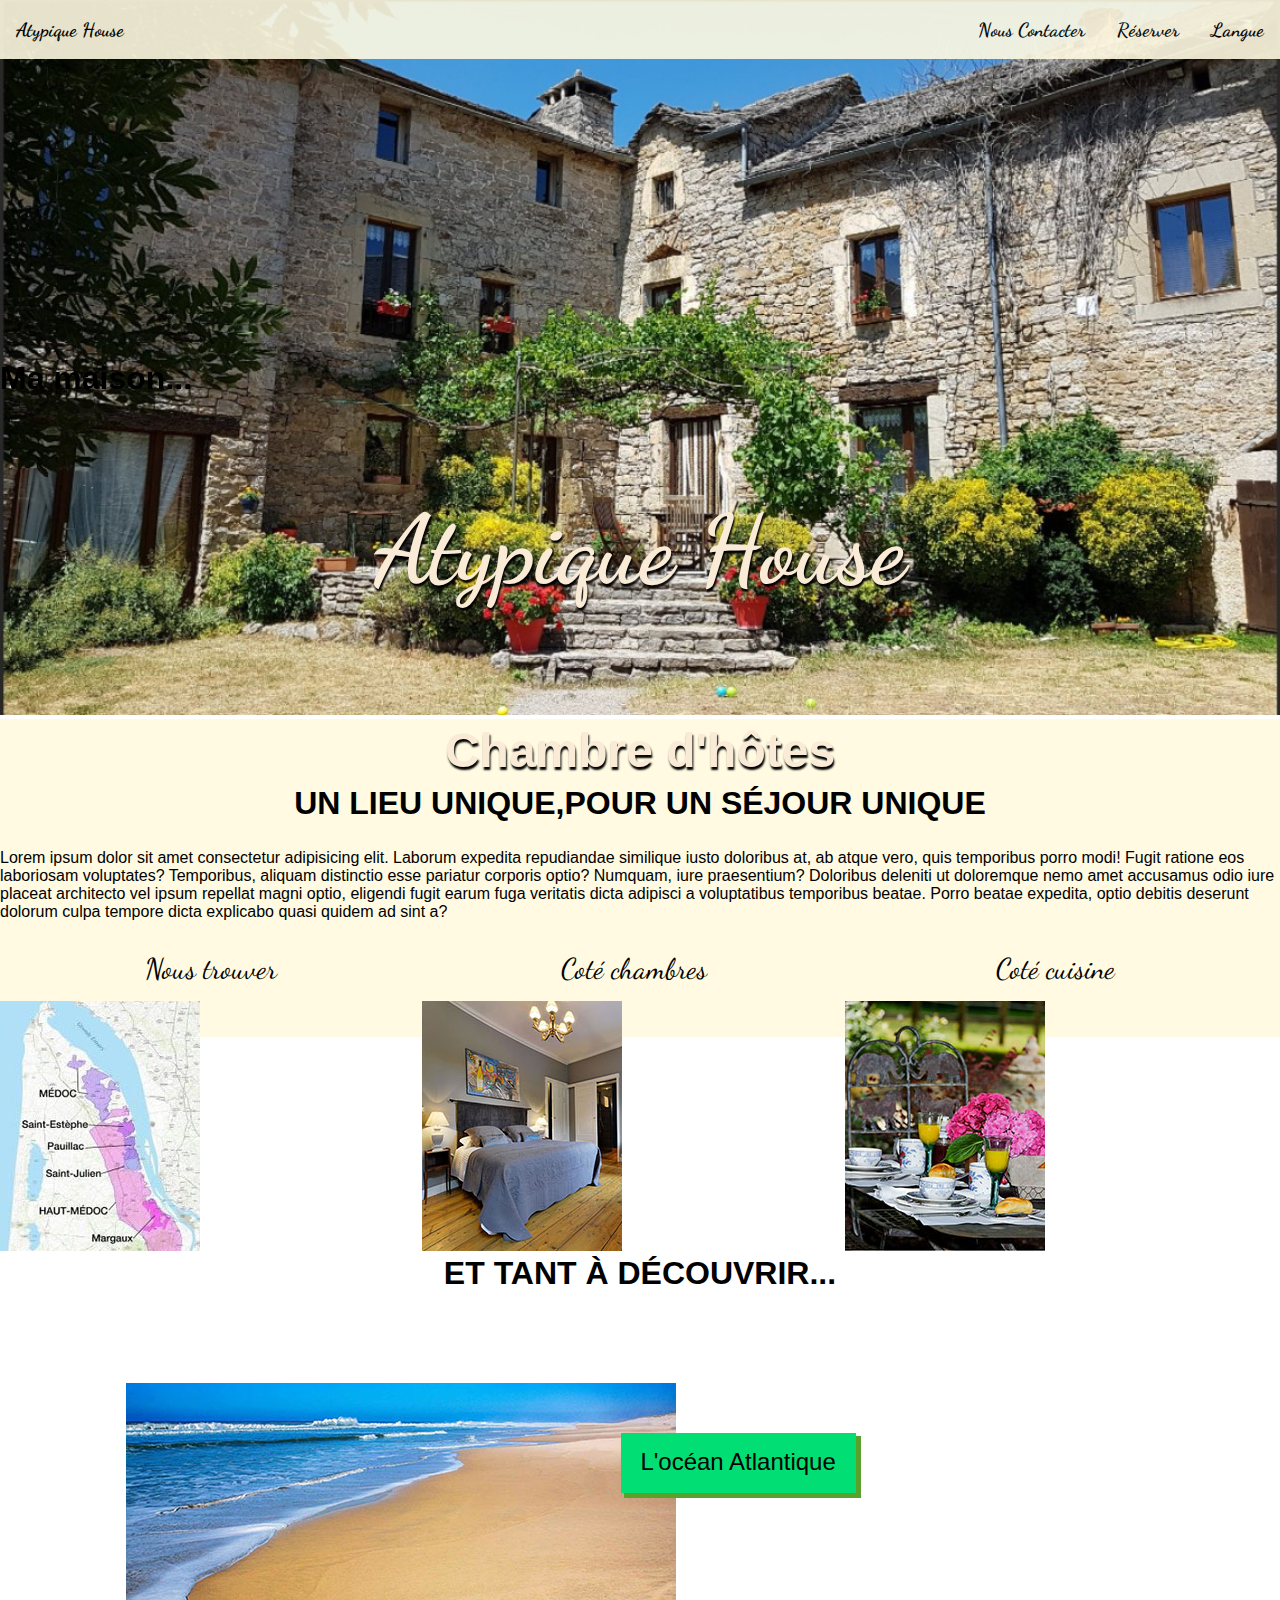
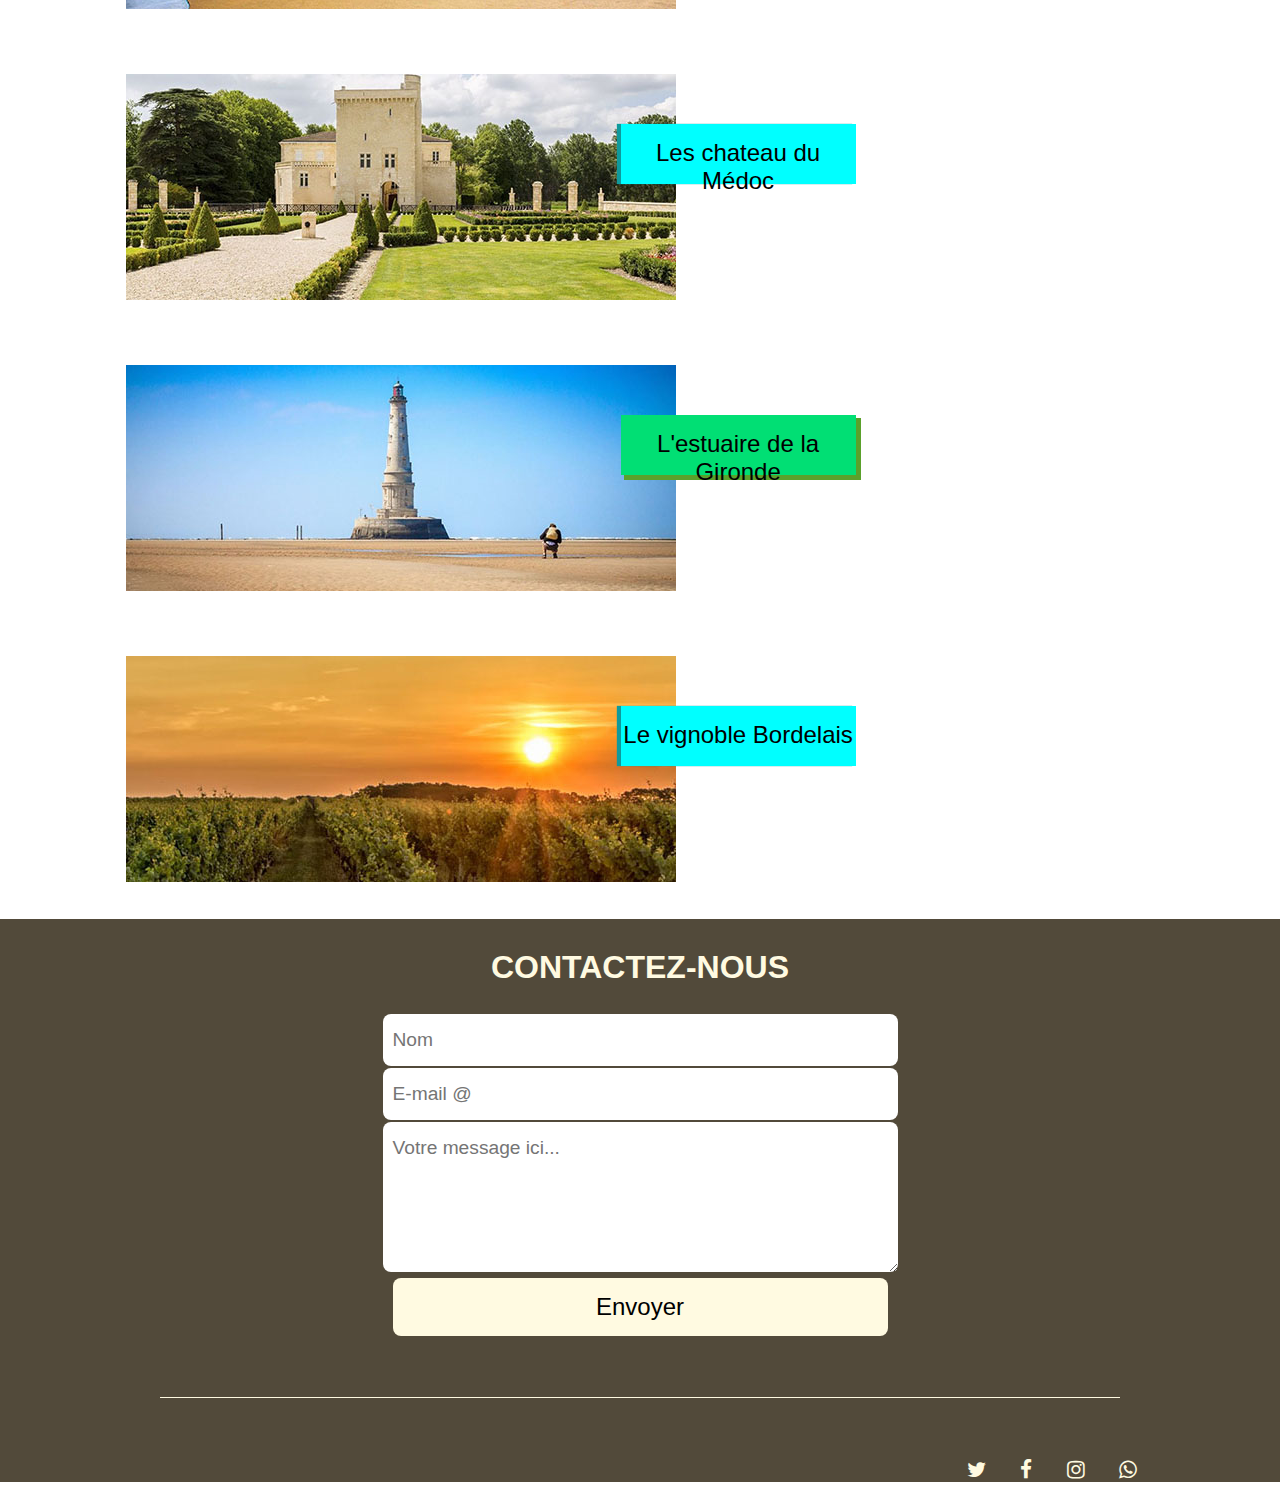
<file: index.html>
<!DOCTYPE html>
<html lang="fr">
    <head>
        <meta charset="UTF-8">
        
        <title> Atypique House </title>
        
        <link rel="stylesheet" href="Style.css" >
        <link rel="stylesheet" href="https://cdnjs.cloudflare.com/ajax/libs/font-awesome/4.7.0/css/font-awesome.css"> 
    </head>
    <body>
        <header>
            <nav>
                <ul>
                    <li class="logo"><a href="#">Atypique House</a></li>
                    
                </ul>  
                <ul  class="division" id="text">
                    
                    <li class="logo"><a href="#contact">Nous Contacter</a></li>
                    <li class="logo"><a href="contact.html">Réserver</a></li>
                    <li class="logo"><a href="#langue">Langue</a></li>
                </ul>
            
            </nav>
            <div>
            <div id="imagePricipale"> 
                <a href="#"><img src="media/Image Principales Atypique House .jpg" id="bg" alt="carte"></a>
                <h1 class="centered">Atypique House</h1>
                <h3 class="centered centeredC"> Chambre d'hôtes</h3>
              <!--   <div id="premierTrait"></div> -->
                
            </div>
            <div style="position:absolute;top:360px; width:600px; height:400px; z-index:2;font-size:200%">
                <div><b>Ma maison...</b></div>
              </div> 
        </div>
        </header>
        <section class="presentation">
            <div id="textIntro">
                <h2>Un lieu unique,pour un séjour
                 unique</h2>
                 <p>Lorem ipsum dolor sit amet consectetur adipisicing elit.
                    Laborum expedita repudiandae similique iusto doloribus at, ab atque vero, 
                    quis temporibus porro modi! Fugit ratione eos laboriosam voluptates? 
                    Temporibus, aliquam distinctio esse pariatur corporis optio? Numquam,
                    iure praesentium? Doloribus deleniti ut doloremque nemo amet accusamus
                    odio iure placeat architecto vel ipsum repellat magni optio, eligendi 
                    fugit earum fuga veritatis dicta adipisci a voluptatibus temporibus beatae. 
                    Porro beatae expedita, optio debitis deserunt dolorum culpa tempore 
                    dicta explicabo quasi quidem ad sint a?</p>
            </div>
            <div class="prestations">
                <div class="imagesPrestations">
                    <h4>Nous trouver</h4>
                    <a href="#"><img src="media/carte.JPG" alt="carte"></a>
                </div>
                <div class="imagesPrestations" >
                        <h4>Coté chambres</h4>
                    <a href="#"><img src="media/chambre.JPG" alt="chambre"></a>
                </div>  
                    <div class="imagesPrestations">
                        <h4>Coté cuisine</h4>
                        <a href="#"><img src="media/repas.JPG" alt="repas"></a>
                    </div>        
             </div>
             <!-- <div id="prestationsCuisine">             
                <div class="imagesPrestations">
                    <h4>Coté cuisine</h4>
                    <a href="#"><img src="media/repas.JPG" alt="repas"></a>
                </div>
             </div> -->

        </section>
        </body>
    </br></br>
        <section id="tourisme">
        </br>
            <h2>Et tant à découvrir...</h2>
            <ul>
               <li id="ocean"><p>L'océan Atlantique</p></li> 
               <li id="chateau"><p>Les chateau du Médoc</p></li>
               <li id="phare"><p>L'estuaire de la Gironde</p></li>
                <li id="vignoble"><p>Le vignoble Bordelais</p></li>
            </ul> 
        </section>
        <br/>
     <footer>
        <h2 id="contact">Contactez-nous</h2> 
        <form>
            <input placeholder="Nom">
            <input placeholder="E-mail @" type="email" required>
            <textarea placeholder="Votre message ici..."></textarea>
            <button>Envoyer</button>
        </form>
        <div id="deuxiemeTrait" ></div>
        <div id="copyrightEtIcons">
          <div id="copyright">
         <span> <!--© fromScratch();
             2022</span>  --> 
        </div>
        <div id="icons">
            <a href="http://
            www.twitter.fr"><i class="fa fa-twitter"></i></a>
            <a href="http://www.facebook.fr"><i class="fa fa-facebook"></i></a>   
            <a href="https://www.instagram.com"><i class="fa fa-instagram"></i></a> 
            <a href="https://www.whatsapp.com"><i class="fa fa-whatsapp"></i></a>
        </div>    
            
            </div>
     </footer>
    </body>
</html>
</file>
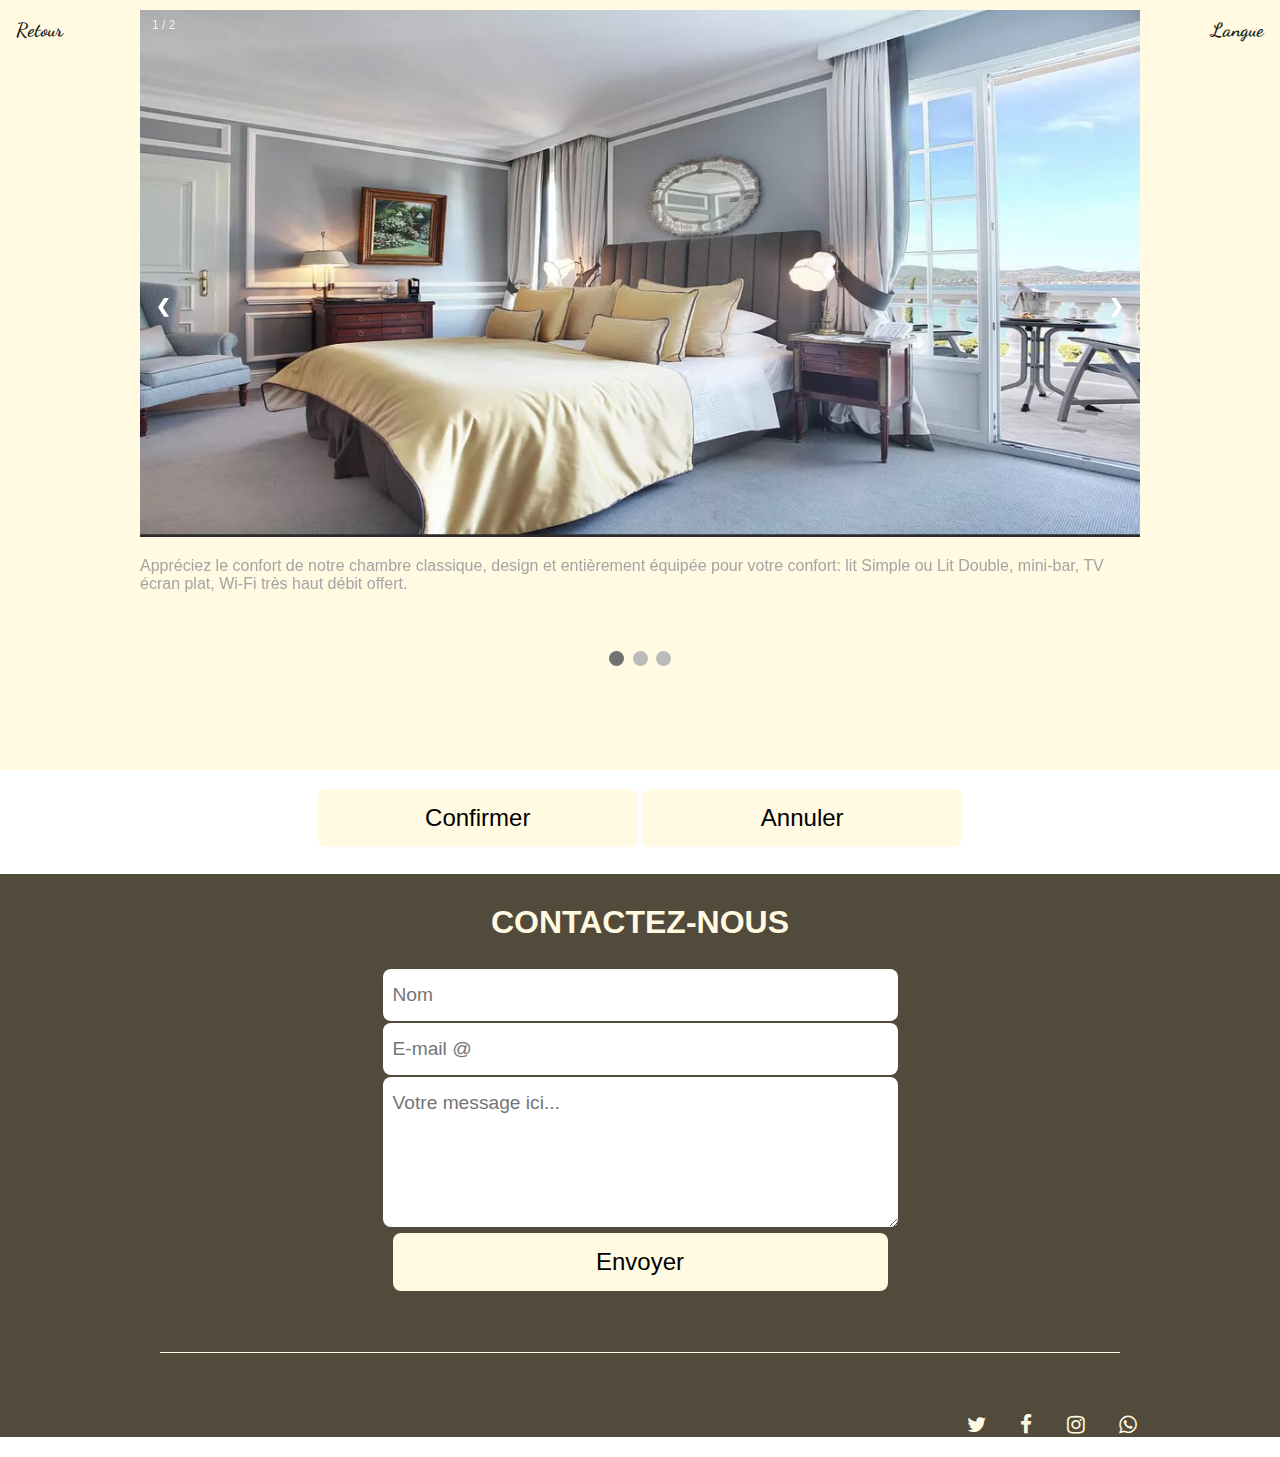
<file: choiceFour.html>
<!DOCTYPE html>
<html lang="fr">
    <head>
        <meta charset="UTF-8">
        
        <title> Atypique House </title>
        
        <link rel="stylesheet" href="Style.css" >
        <link rel="stylesheet" href="choixdelachambre.css" >
        <link rel="stylesheet" href="https://cdnjs.cloudflare.com/ajax/libs/font-awesome/4.7.0/css/font-awesome.css"> 
    </head>
    <body>
        <header>
            <nav>
                <ul>
                    <li class="logo"><a href="choixdelachambre.html">Retour</a></li>
                    
                </ul>  
                <ul  class="division" id="text">
                    <li class="logo"><a href="#langue">Langue</a></li>
                </ul>
            
            </nav>
        </header>
        <section class="presentation">
                                        <div class="slideshow-container">

                                <div class="mySlides fade">
                                  <div class="numbertext">1 / 2</div>
                                  <img src="media/img5.jpg" style="width:100%">
                                  <p class="paragraph">
                                    Appréciez le confort de notre chambre classique, design et entièrement équipée pour votre confort: lit Simple ou Lit Double, mini-bar, TV écran plat, Wi-Fi très haut débit offert.
                                </p>
                                </div>
                                
                                <div class="mySlides fade">
                                  <div class="numbertext">2 / 3</div>
                                  <img src="media/sb3.jpg" style="width:100%">
                                 
                                  <p class="paragraph">
                                    Appréciez le confort de notre chambre classique, design et entièrement équipée pour votre confort: lit Simple ou Lit Double, mini-bar, TV écran plat, Wi-Fi très haut débit offert.
                                </p>
                                </div>
                                
                                <div class="mySlides fade">
                                  <div class="numbertext">3 / 3</div>
                                  <img src="media/pt4.jpg" style="width:100%">
                                  
                                  <p class="paragraph">
                                    Appréciez le confort de notre chambre classique, design et entièrement équipée pour votre confort: lit Simple ou Lit Double, mini-bar, TV écran plat, Wi-Fi très haut débit offert.
                                </p>
                                </div>
                                
                                <a class="prev" onclick="plusSlides(-1)">❮</a>
                                <a class="next" onclick="plusSlides(1)">❯</a>
                                
                                </div>
                                <br>
                                
                                <div style="text-align:center">
                                  <span class="dot" onclick="currentSlide(1)"></span> 
                                  <span class="dot" onclick="currentSlide(2)"></span> 
                                  <span class="dot" onclick="currentSlide(3)"></span> 
                                </div>

                                

        </section>
        <br/>
        <div style="text-align: center;">
            <button id="myButton" type="button" class="float-right submit-button" onclick="payment.html">Confirmer</button>
            <button id="cancelButton" type="button" class="float-right submit-button">Annuler</button>
        </div>
        
		<script  type="text/javascript"> 

            document.getElementById("myButton").onclick = function () {
                    location.href = "payment.html";
                };

            document.getElementById("cancelButton").onclick = function () {
                location.href = "choixdelachambre.html";
            };
            
			let slideIndex = 1;
            showSlides(slideIndex);

            function plusSlides(n) {
            showSlides(slideIndex += n);
            }

            function currentSlide(n) {
            showSlides(slideIndex = n);
            }

            function showSlides(n) {
            let i;
            let slides = document.getElementsByClassName("mySlides");
            let dots = document.getElementsByClassName("dot");
            if (n > slides.length) {slideIndex = 1}    
            if (n < 1) {slideIndex = slides.length}
            for (i = 0; i < slides.length; i++) {
                slides[i].style.display = "none";  
            }
            for (i = 0; i < dots.length; i++) {
                dots[i].className = dots[i].className.replace(" active", "");
            }
            slides[slideIndex-1].style.display = "block";  
            dots[slideIndex-1].className += " active";
            }
		</script>
	</body>
     <footer>
        <h2 id="contact">Contactez-nous</h2> 
        <form>
            <input placeholder="Nom">
            <input placeholder="E-mail @" type="email" required>
            <textarea placeholder="Votre message ici..."></textarea>
            <button>Envoyer</button>
        </form>
        <div id="deuxiemeTrait" ></div>
        <div id="copyrightEtIcons">
          <div id="copyright">
        <!-- <span>© fromScratch();
             2020</span> -->  
        </div>
        <div id="icons">
            <a href="http://
            www.twitter.fr"><i class="fa fa-twitter"></i></a>
            <a href="http://www.facebook.fr"><i class="fa fa-facebook"></i></a>   
            <a href="https://www.instagram.com"><i class="fa fa-instagram"></i></a>
            <a href="https://www.whatsapp.com"><i class="fa fa-whatsapp"></i></a> 
        </div>    
            
            </div>
     </footer>
    
</html>
</file>
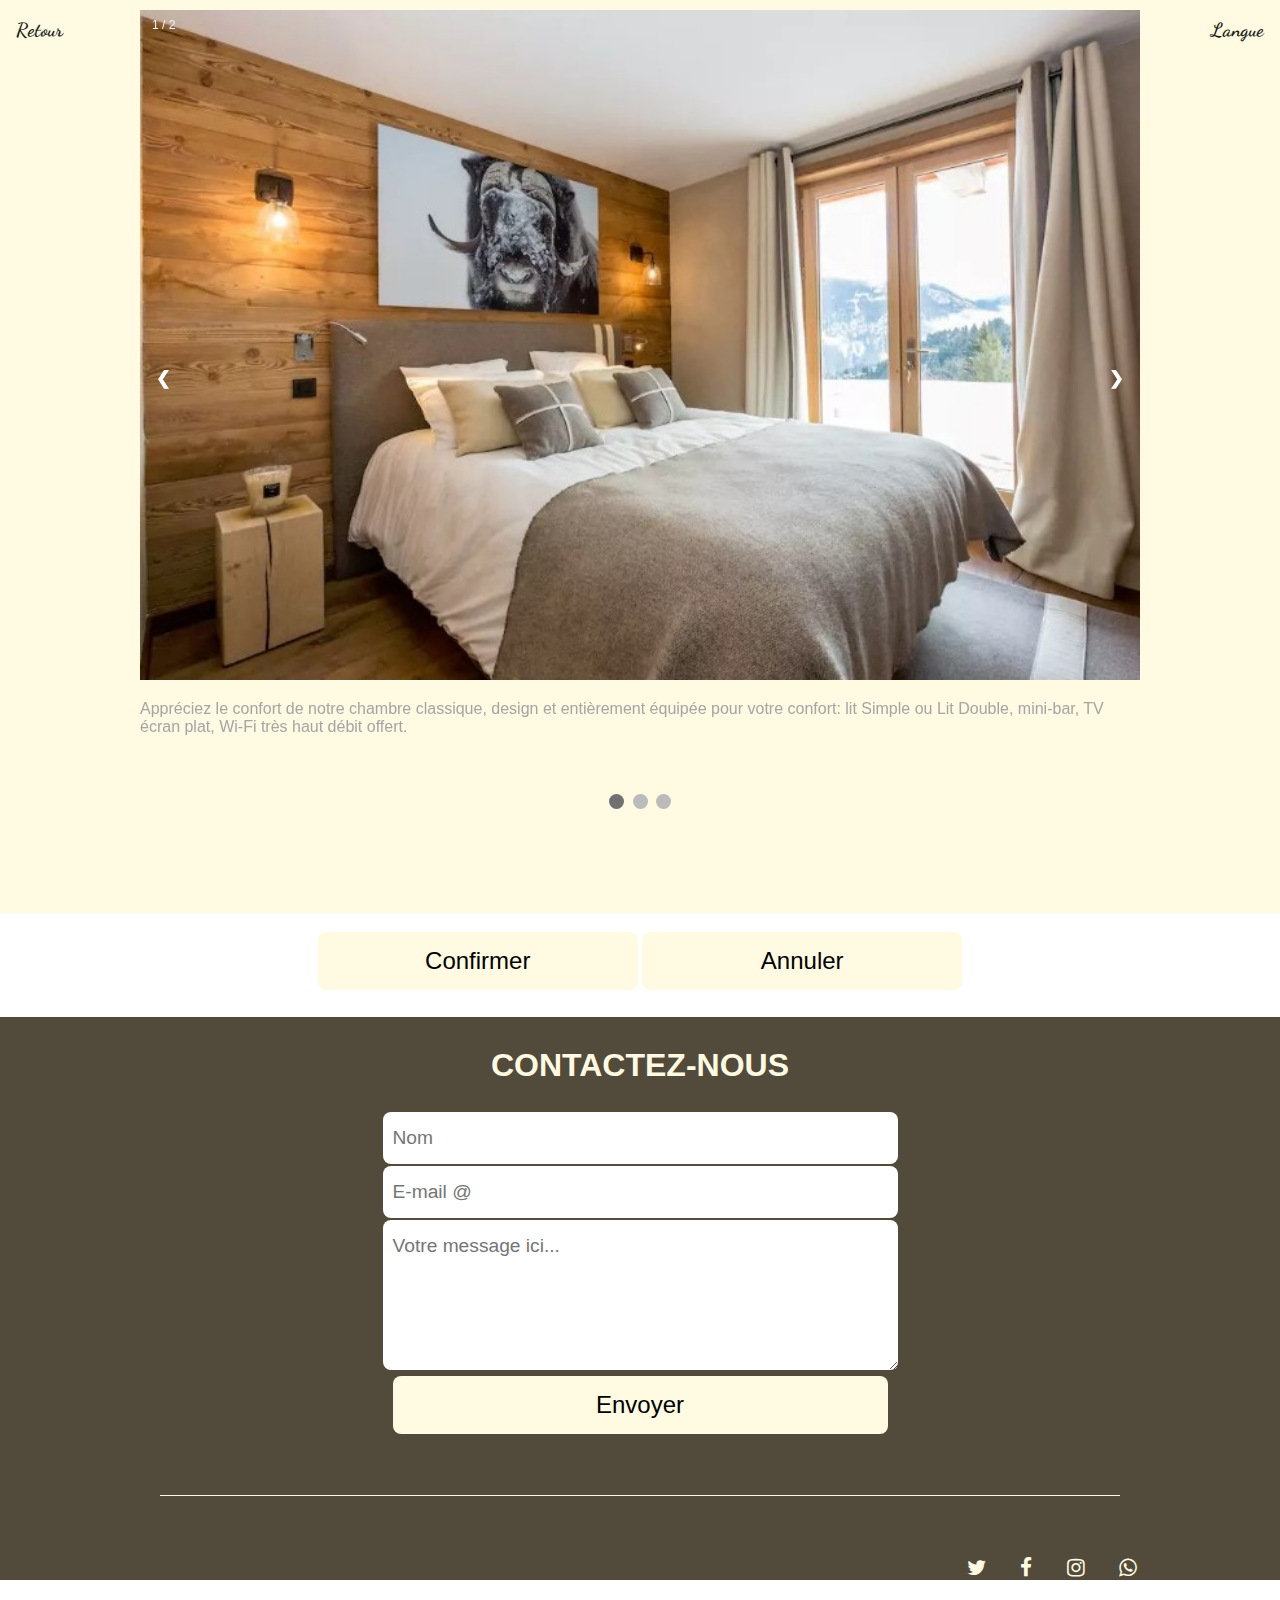
<file: choiceOne.html>
<!DOCTYPE html>
<html lang="fr">
    <head>
        <meta charset="UTF-8">
        
        <title> Atypique House </title>
        
        <link rel="stylesheet" href="Style.css" >
        <link rel="stylesheet" href="choixdelachambre.css" >
        <link rel="stylesheet" href="https://cdnjs.cloudflare.com/ajax/libs/font-awesome/4.7.0/css/font-awesome.css"> 
    </head>
    <body>
        <header>
            <nav>
                <ul>
                    <li class="logo"><a href="choixdelachambre.html">Retour</a></li>
                    
                </ul>  
                <ul  class="division" id="text">
                    <li class="logo"><a href="#langue">Langue</a></li>
                </ul>
            
            </nav>
        </header>
        <section class="presentation">
                                        <div class="slideshow-container">

                                <div class="mySlides fade">
                                  <div class="numbertext">1 / 2</div>
                                  <img src="media/chambre1.1.1.jpg" style="width:100%">
                                  <p class="paragraph">
                                    Appréciez le confort de notre chambre classique, design et entièrement équipée pour votre confort: lit Simple ou Lit Double, mini-bar, TV écran plat, Wi-Fi très haut débit offert.
                                </p>
                                </div>
                                
                                <div class="mySlides fade">
                                  <div class="numbertext">2 / 3</div>
                                  <img src="media/wc 71.1.1.jpg" style="width:100%">
                                 
                                  <p class="paragraph">
                                    Appréciez le confort de notre chambre classique, design et entièrement équipée pour votre confort: lit Simple ou Lit Double, mini-bar, TV écran plat, Wi-Fi très haut débit offert.
                                </p>
                                </div>
                                
                                <div class="mySlides fade">
                                  <div class="numbertext">3 / 3</div>
                                  <img src="media/petit déjeune 11.jpg" style="width:100%">
                                  
                                  <p class="paragraph">
                                    Appréciez le confort de notre chambre classique, design et entièrement équipée pour votre confort: lit Simple ou Lit Double, mini-bar, TV écran plat, Wi-Fi très haut débit offert.
                                </p>
                                </div>
                                
                                <a class="prev" onclick="plusSlides(-1)">❮</a>
                                <a class="next" onclick="plusSlides(1)">❯</a>
                                
                                </div>
                                <br>
                                
                                <div style="text-align:center">
                                  <span class="dot" onclick="currentSlide(1)"></span> 
                                  <span class="dot" onclick="currentSlide(2)"></span> 
                                  <span class="dot" onclick="currentSlide(3)"></span> 
                                </div>

                                

        </section>
        <br/>
        <div style="text-align: center;">
            <button id="myButton" type="button" class="float-right submit-button">Confirmer</button>
            <button id="cancelButton" type="button" class="float-right submit-button">Annuler</button>
        </div>
        
		<script  type="text/javascript"> 

            document.getElementById("myButton").onclick = function () {
                location.href = "payment.html";
            };
            
            document.getElementById("cancelButton").onclick = function () {
                location.href = "choixdelachambre.html";
            };
            

			let slideIndex = 1;
            showSlides(slideIndex);

            function plusSlides(n) {
            showSlides(slideIndex += n);
            }

            function currentSlide(n) {
            showSlides(slideIndex = n);
            }

            function showSlides(n) {
            let i;
            let slides = document.getElementsByClassName("mySlides");
            let dots = document.getElementsByClassName("dot");
            if (n > slides.length) {slideIndex = 1}    
            if (n < 1) {slideIndex = slides.length}
            for (i = 0; i < slides.length; i++) {
                slides[i].style.display = "none";  
            }
            for (i = 0; i < dots.length; i++) {
                dots[i].className = dots[i].className.replace(" active", "");
            }
            slides[slideIndex-1].style.display = "block";  
            dots[slideIndex-1].className += " active";
            }
		</script>
	</body>
     <footer>
        <h2 id="contact">Contactez-nous</h2> 
        <form>
            <input placeholder="Nom">
            <input placeholder="E-mail @" type="email" required>
            <textarea placeholder="Votre message ici..."></textarea>
            <button>Envoyer</button>
        </form>
        <div id="deuxiemeTrait" ></div>
        <div id="copyrightEtIcons">
          <div id="copyright">
        <!-- <span>© fromScratch();
             2020</span> -->  
        </div>
        <div id="icons">
            <a href="http://
            www.twitter.fr"><i class="fa fa-twitter"></i></a>
            <a href="http://www.facebook.fr"><i class="fa fa-facebook"></i></a>   
            <a href="https://www.instagram.com"><i class="fa fa-instagram"></i></a>
            <a href="https://www.whatsapp.com"><i class="fa fa-whatsapp"></i></a> 
        </div>    
            
            </div>
     </footer>
    
</html>
</file>
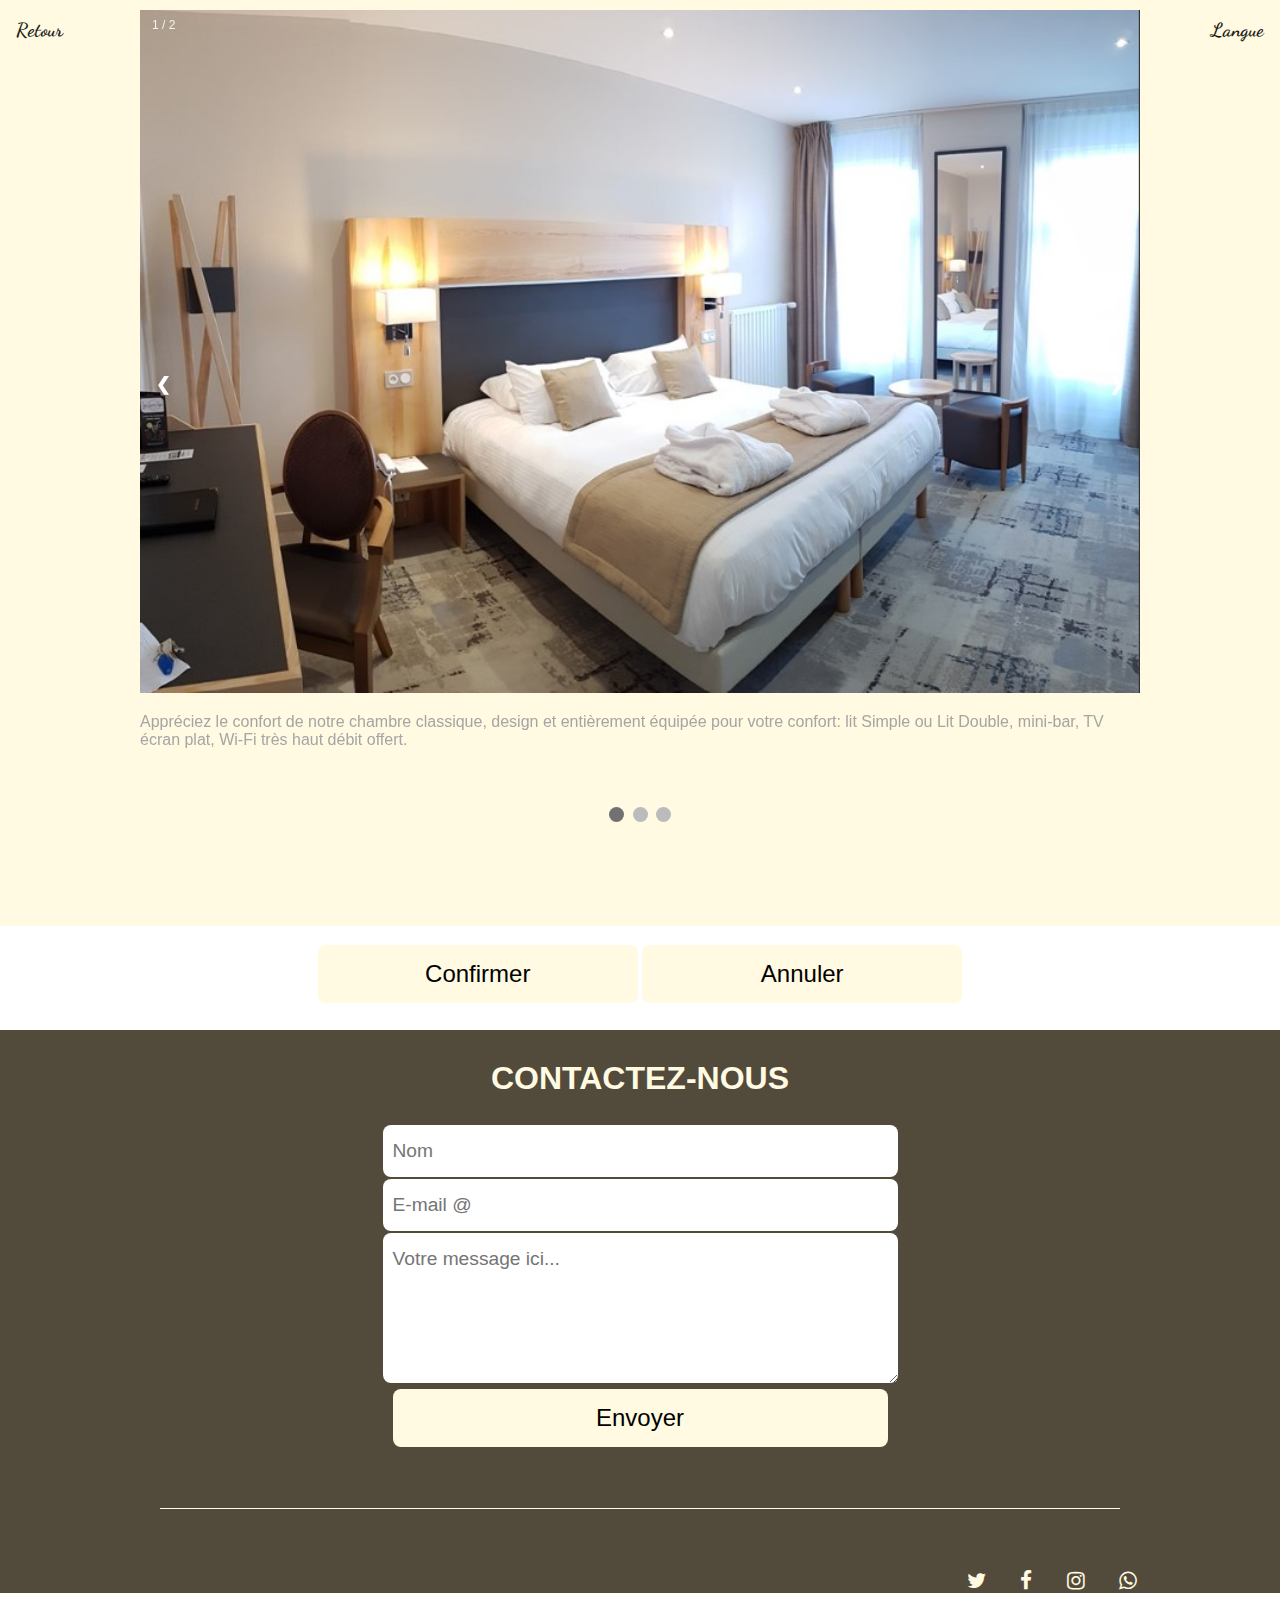
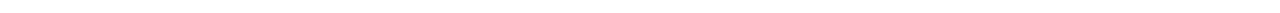
<file: ChoiceThree.html>
<!DOCTYPE html>
<html lang="fr">
    <head>
        <meta charset="UTF-8">
        
        <title> Atypique House </title>
        
        <link rel="stylesheet" href="Style.css" >
        <link rel="stylesheet" href="choixdelachambre.css" >
        <link rel="stylesheet" href="https://cdnjs.cloudflare.com/ajax/libs/font-awesome/4.7.0/css/font-awesome.css"> 
    </head>
    <body>
        <header>
            <nav>
                <ul>
                    <li class="logo"><a href="choixdelachambre.html">Retour</a></li>
                    
                </ul>  
                <ul  class="division" id="text">
                    <li class="logo"><a href="#langue">Langue</a></li>
                </ul>
            
            </nav>
        </header>
        <section class="presentation">
                                        <div class="slideshow-container">

                                <div class="mySlides fade">
                                  <div class="numbertext">1 / 2</div>
                                  <img src="media/img3.jpg" style="width:100%">
                                  <p class="paragraph">
                                    Appréciez le confort de notre chambre classique, design et entièrement équipée pour votre confort: lit Simple ou Lit Double, mini-bar, TV écran plat, Wi-Fi très haut débit offert.
                                </p>
                                </div>
                                
                                <div class="mySlides fade">
                                  <div class="numbertext">2 / 3</div>
                                  <img src="media/sb2.jpg" style="width:100%">
                                 
                                  <p class="paragraph">
                                    Appréciez le confort de notre chambre classique, design et entièrement équipée pour votre confort: lit Simple ou Lit Double, mini-bar, TV écran plat, Wi-Fi très haut débit offert.
                                </p>
                                </div>
                                
                                <div class="mySlides fade">
                                  <div class="numbertext">3 / 3</div>
                                  <img src="media/pt3.jpg" style="width:100%">
                                  
                                  <p class="paragraph">
                                    Appréciez le confort de notre chambre classique, design et entièrement équipée pour votre confort: lit Simple ou Lit Double, mini-bar, TV écran plat, Wi-Fi très haut débit offert.
                                </p>
                                </div>
                                
                                <a class="prev" onclick="plusSlides(-1)">❮</a>
                                <a class="next" onclick="plusSlides(1)">❯</a>
                                
                                </div>
                                <br>
                                
                                <div style="text-align:center">
                                  <span class="dot" onclick="currentSlide(1)"></span> 
                                  <span class="dot" onclick="currentSlide(2)"></span> 
                                  <span class="dot" onclick="currentSlide(3)"></span> 
                                </div>

                                

        </section>
        <br/>
        <div style="text-align: center;">
            <button id="myButton" type="button" class="float-right submit-button" onclick="payment.html">Confirmer</button>
            <button id="cancelButton" type="button" class="float-right submit-button">Annuler</button>
        </div>
        
		<script  type="text/javascript"> 

            document.getElementById("myButton").onclick = function () {
                    location.href = "payment.html";
            };

            document.getElementById("cancelButton").onclick = function () {
                location.href = "choixdelachambre.html";
            };
            
			let slideIndex = 1;
            showSlides(slideIndex);

            function plusSlides(n) {
            showSlides(slideIndex += n);
            }

            function currentSlide(n) {
            showSlides(slideIndex = n);
            }

            function showSlides(n) {
            let i;
            let slides = document.getElementsByClassName("mySlides");
            let dots = document.getElementsByClassName("dot");
            if (n > slides.length) {slideIndex = 1}    
            if (n < 1) {slideIndex = slides.length}
            for (i = 0; i < slides.length; i++) {
                slides[i].style.display = "none";  
            }
            for (i = 0; i < dots.length; i++) {
                dots[i].className = dots[i].className.replace(" active", "");
            }
            slides[slideIndex-1].style.display = "block";  
            dots[slideIndex-1].className += " active";
            }
		</script>
	</body>
     <footer>
        <h2 id="contact">Contactez-nous</h2> 
        <form>
            <input placeholder="Nom">
            <input placeholder="E-mail @" type="email" required>
            <textarea placeholder="Votre message ici..."></textarea>
            <button>Envoyer</button>
        </form>
        <div id="deuxiemeTrait" ></div>
        <div id="copyrightEtIcons">
          <div id="copyright">
         <!--<span>© fromScratch();
             2020</span> -->  
        </div>
        <div id="icons">
            <a href="http://
            www.twitter.fr"><i class="fa fa-twitter"></i></a>
            <a href="http://www.facebook.fr"><i class="fa fa-facebook"></i></a>   
            <a href="https://www.instagram.com"><i class="fa fa-instagram"></i></a>
            <a href="https://www.whatsapp.com"><i class="fa fa-whatsapp"></i></a> 
        </div>    
            
            </div>
     </footer>
    
</html>
</file>
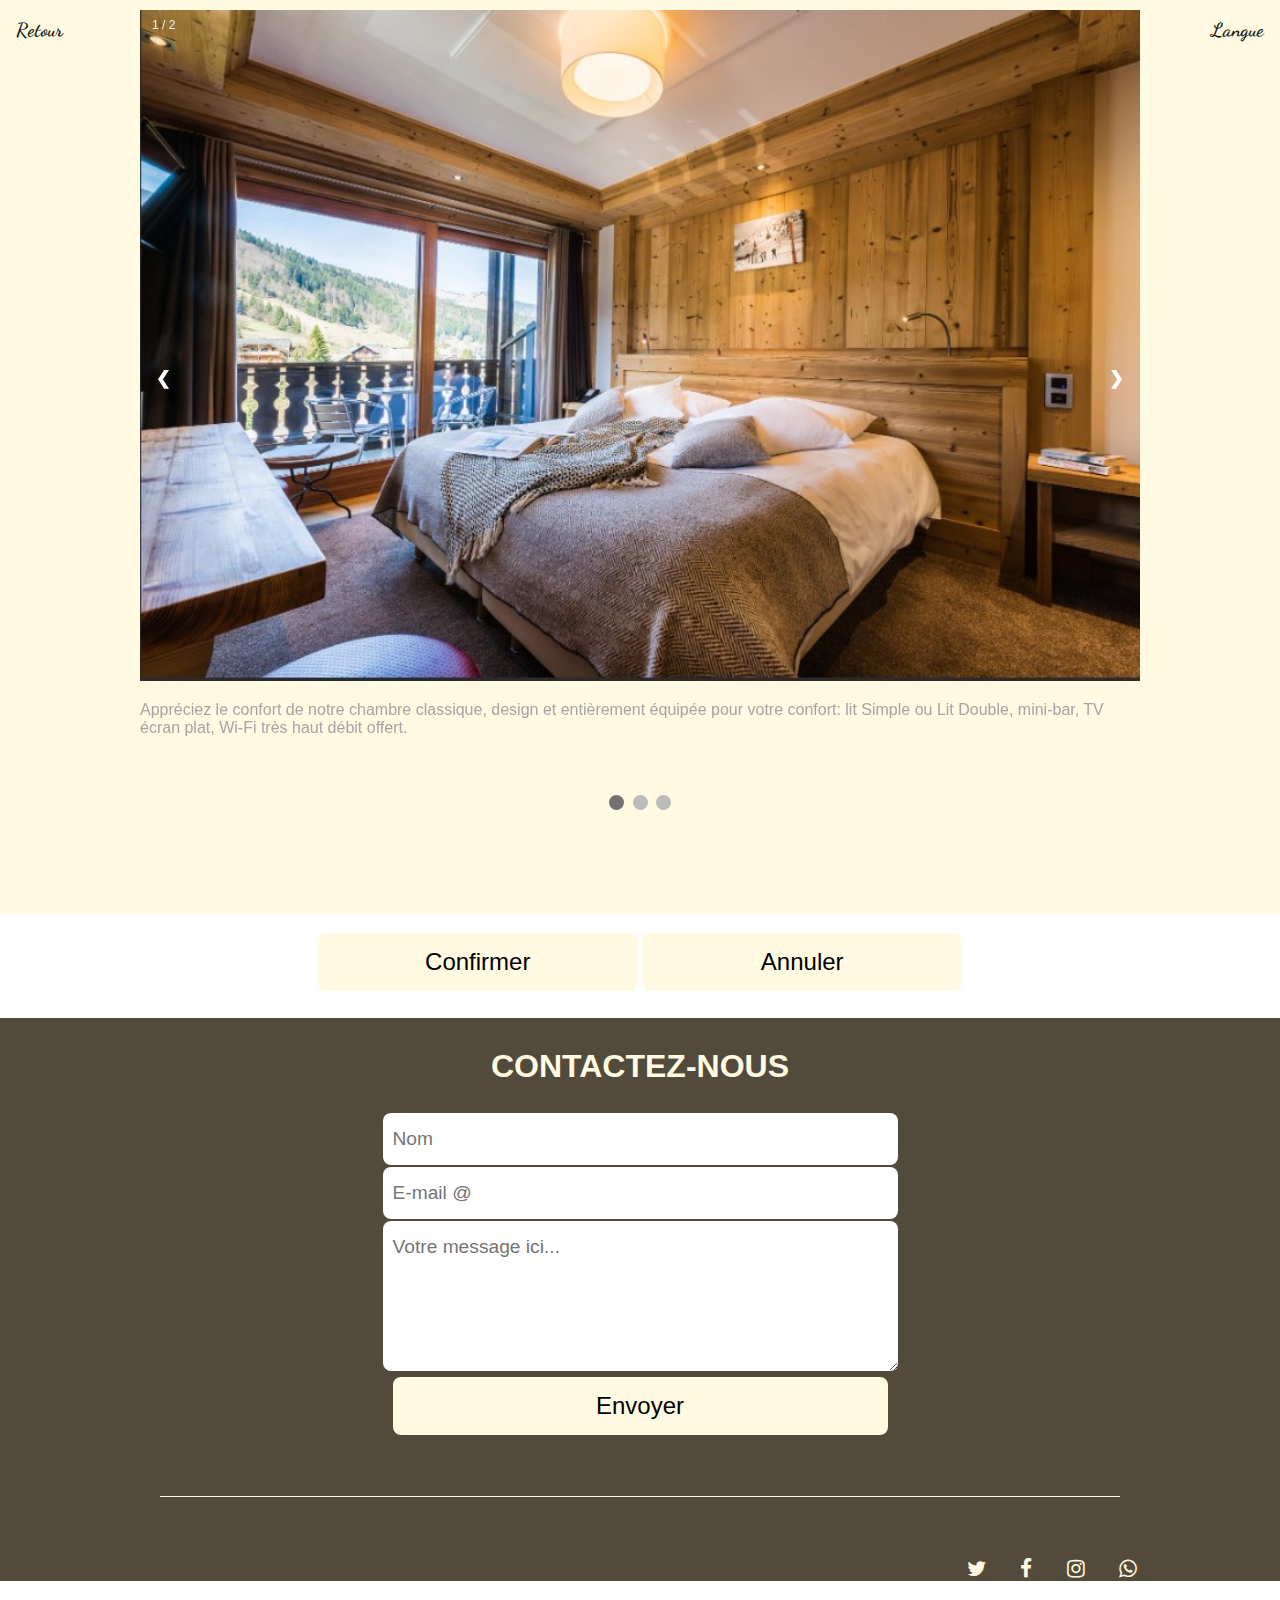
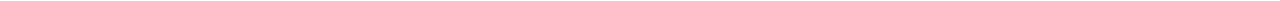
<file: ChoiceTwo.html>
<!DOCTYPE html>
<html lang="fr">
    <head>
        <meta charset="UTF-8">
        
        <title> Atypique House </title>
        
        <link rel="stylesheet" href="Style.css" >
        <link rel="stylesheet" href="choixdelachambre.css" >
        <link rel="stylesheet" href="https://cdnjs.cloudflare.com/ajax/libs/font-awesome/4.7.0/css/font-awesome.css"> 
    </head>
    <body>
        <header>
            <nav>
                <ul>
                    <li class="logo"><a href="choixdelachambre.html">Retour</a></li>
                    
                </ul>  
                <ul  class="division" id="text">
                    <li class="logo"><a href="#langue">Langue</a></li>
                </ul>
            
            </nav>
        </header>
        <section class="presentation">
                                        <div class="slideshow-container">

                                <div class="mySlides fade">
                                  <div class="numbertext">1 / 2</div>
                                  <img src="media/img6.1.jpg" style="width:100%">
                                  <p class="paragraph">
                                    Appréciez le confort de notre chambre classique, design et entièrement équipée pour votre confort: lit Simple ou Lit Double, mini-bar, TV écran plat, Wi-Fi très haut débit offert.
                                </p>
                                </div>
                                
                                <div class="mySlides fade">
                                  <div class="numbertext">2 / 3</div>
                                  <img src="media/sb1.jpg" style="width:100%">
                                 
                                  <p class="paragraph">
                                    Appréciez le confort de notre chambre classique, design et entièrement équipée pour votre confort: lit Simple ou Lit Double, mini-bar, TV écran plat, Wi-Fi très haut débit offert.
                                </p>
                                </div>
                                
                                <div class="mySlides fade">
                                  <div class="numbertext">3 / 3</div>
                                  <img src="media/pt1.jpg" style="width:100%">
                                  
                                  <p class="paragraph">
                                    Appréciez le confort de notre chambre classique, design et entièrement équipée pour votre confort: lit Simple ou Lit Double, mini-bar, TV écran plat, Wi-Fi très haut débit offert.
                                </p>
                                </div>
                                
                                <a class="prev" onclick="plusSlides(-1)">❮</a>
                                <a class="next" onclick="plusSlides(1)">❯</a>
                                
                                </div>
                                <br>
                                
                                <div style="text-align:center">
                                  <span class="dot" onclick="currentSlide(1)"></span> 
                                  <span class="dot" onclick="currentSlide(2)"></span> 
                                  <span class="dot" onclick="currentSlide(3)"></span> 
                                </div>

                                

        </section>
        <br/>
        <div style="text-align: center;">
            <button id="myButton" type="button" class="float-right submit-button" onclick="payment.html">Confirmer</button>
            <button id="cancelButton" type="button" class="float-right submit-button">Annuler</button>
        </div>              
		<script  type="text/javascript"> 

            document.getElementById("myButton").onclick = function () {
                    location.href = "payment.html";
            };

            document.getElementById("cancelButton").onclick = function () {
                location.href = "choixdelachambre.html";
            };
            
			let slideIndex = 1;
            showSlides(slideIndex);

            function plusSlides(n) {
            showSlides(slideIndex += n);
            }

            function currentSlide(n) {
            showSlides(slideIndex = n);
            }

            function showSlides(n) {
            let i;
            let slides = document.getElementsByClassName("mySlides");
            let dots = document.getElementsByClassName("dot");
            if (n > slides.length) {slideIndex = 1}    
            if (n < 1) {slideIndex = slides.length}
            for (i = 0; i < slides.length; i++) {
                slides[i].style.display = "none";  
            }
            for (i = 0; i < dots.length; i++) {
                dots[i].className = dots[i].className.replace(" active", "");
            }
            slides[slideIndex-1].style.display = "block";  
            dots[slideIndex-1].className += " active";
            }
		</script>
	</body>
     <footer>
        <h2 id="contact">Contactez-nous</h2> 
        <form>
            <input placeholder="Nom">
            <input placeholder="E-mail @" type="email" required>
            <textarea placeholder="Votre message ici..."></textarea>
            <button>Envoyer</button>
        </form>
        <div id="deuxiemeTrait" ></div>
        <div id="copyrightEtIcons">
          <div id="copyright">
        <!-- <span>© fromScratch();
             2020</span>  --> 
        </div>
        <div id="icons">
            <a href="http://
            www.twitter.fr"><i class="fa fa-twitter"></i></a>
            <a href="http://www.facebook.fr"><i class="fa fa-facebook"></i></a>   
            <a href="https://www.instagram.com"><i class="fa fa-instagram"></i></a>
            <a href="https://www.whatsapp.com"><i class="fa fa-whatsapp"></i></a>
        </div>    
            
            </div>
     </footer>
    
</html>
</file>
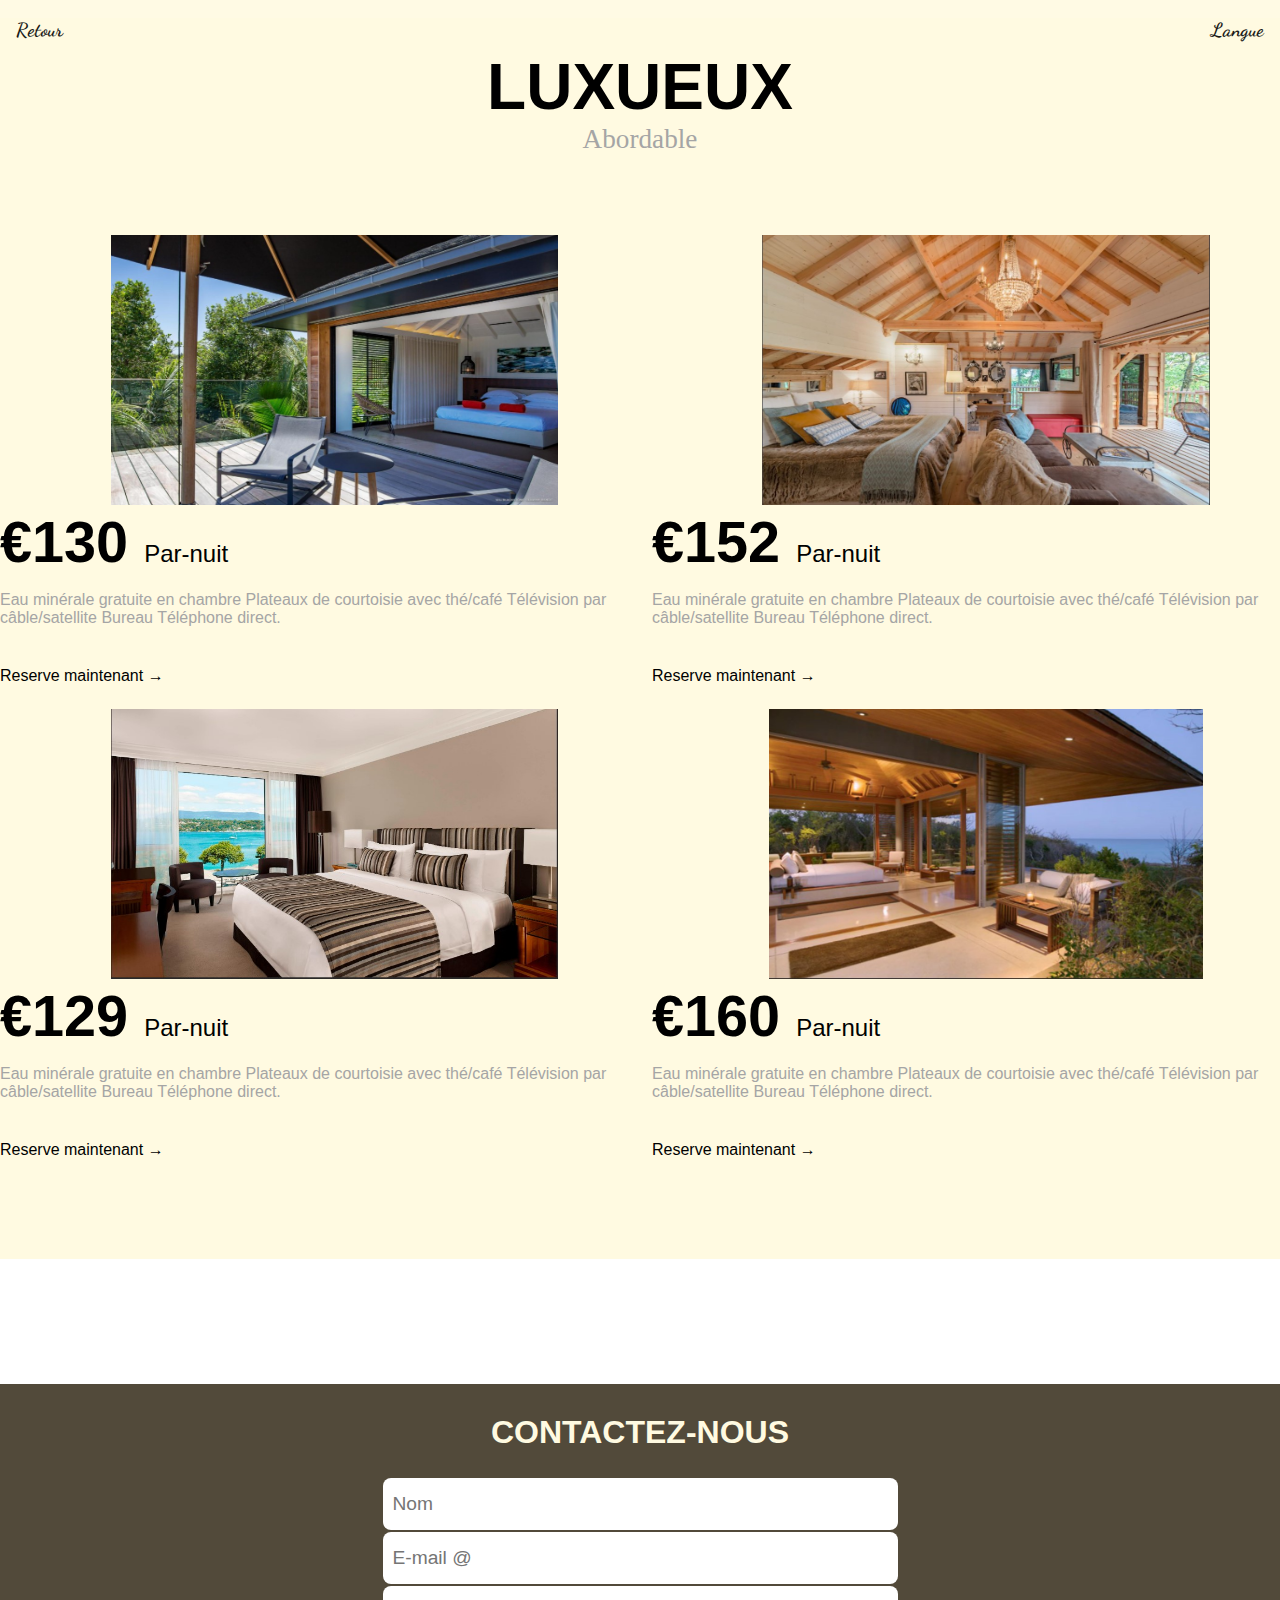
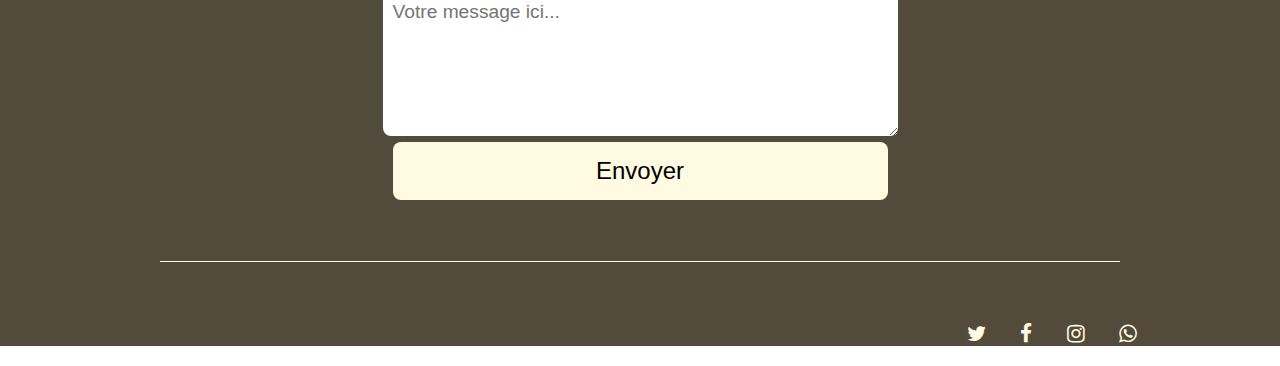
<file: choixdelachambre.html>
<!DOCTYPE html>
<html lang="fr">
    <head>
        <meta charset="UTF-8">
        
        <title> Choix de la chambre </title>
        
        <link rel="stylesheet" href="choixdelachambre.css" >
        <link rel="stylesheet" href="Style.css" >
        <link rel="stylesheet" href="https://cdnjs.cloudflare.com/ajax/libs/font-awesome/4.7.0/css/font-awesome.css"> 
        
    </head>
    <body>
        <header>
            <nav>
                <ul>
                    <li class="logo"><a href="contact.html">Retour</a></li>
                    
                </ul>  
                <ul  class="division" id="text">
                    <li class="logo"><a href="#langue">Langue</a></li>
                </ul>
            
            </nav>
        </header>
        <br/>
        <!-- 
        <section class="presentation wrapper">
            <div class="containerTT">
                <h5 class="section-headT">
                    <span class="heading">Explorer</span>
                    <span class="sub-heading">Our beautiful hotel</span>
                </h5>
            </div>
                <div class="prestationsTT">
                    <div class="imagesChoix">
                        <a href="#"><img src="media/chambre15.jpg" alt="chambre15" class="image"></a>
                    </div>
                    <div class="imagesChoix" >
                        <a href="#"><img src="media/chambre14.jpg" alt="chambre14" class="image"></a>
                    </div>  
                        <div class="imagesChoix">
                            <a href="#"><img src="media/chambre18.jpg" alt="chambre18" class="image"></a>
                        </div>        
                 </div>

        </section>
        -->
        <section class="presentation">
        <div class="container">
            <h5 class="section-head">
                <span class="heading">Luxueux </span>
                <span class="sub-heading">Abordable</span>

            </h5>
            <div class="grid rooms-grid">
                <div class="grid-item featured-rooms">
                   <div class="image-wrapTT" >
                    <a href="choiceOne.html"><img src="media/chambre8.jpg" alt="" class="image1" ></a>  
                   </div> 
                   <div class="room-info-wrapTT">
                        <span class="room-price">€130 <span class="per-night">Par-nuit</span></span>
                        <p class="paragraph">
                            Eau minérale gratuite en chambre Plateaux de courtoisie avec thé/café Télévision par câble/satellite Bureau Téléphone direct.
                        </p>
                        <a href="choiceOne.html" class="btn rooms-btn">Reserve maintenant &rarr;</a>

                    </div>

                </div>
				
				
                <div class="grid-item featured-rooms" >
                    <div class="image-wrapTT" >
                        <a href="choiceTwo.html"><img src="media/chambre15.jpg" alt="" class="image1" ></a>
 
                    </div> 
                    <div class="room-info-wrap" >
                        <span class="room-price">€152 <span class="per-night">Par-nuit</span></span>
                        <p class="paragraph">
                            Eau minérale gratuite en chambre Plateaux de courtoisie avec thé/café Télévision par câble/satellite Bureau Téléphone direct.
                        </p>
                        <a href="choiceTwo.html" class="btn rooms-btn">Reserve maintenant &rarr;</a>
 
                    </div>
					
                 </div>
				 
				 
                 <div class="grid-item featured-rooms">
                    <div class="image-wrapTT">
                        <a href="choiceThree.html"><img src="media/img1.jpg" alt="" class="image1"></a>
                        
 
                    </div> 
                    <div class="room-info-wrap">
                        <span class="room-price">€129 <span class="per-night">Par-nuit</span></span>
                        <p class="paragraph">
                            Eau minérale gratuite en chambre Plateaux de courtoisie avec thé/café Télévision par câble/satellite Bureau Téléphone direct.
                        </p>
                        <a href="choiceThree.html" class="btn rooms-btn">Reserve maintenant &rarr;</a>
 
                    </div>
 
                 </div>
                 <div class="grid-item featured-rooms">
                    <div class="image-wrapTT">
                        <a href="choiceFour.html"><img src="media/chambre9.jpg" alt="" class="image1" ></a>
 
                    </div> 
                    <div class="room-info-wrap">
                        <span class="room-price">€160 <span class="per-night">Par-nuit</span></span>
                        <p class="paragraph">
                            Eau minérale gratuite en chambre Plateaux de courtoisie avec thé/café Télévision par câble/satellite Bureau Téléphone direct.
                        </p>
                        <a href="choiceFour.html" class="btn rooms-btn">Reserve maintenant &rarr;</a>
 
                    </div>
 
                 </div>

            </div>

        </div>
        </section>
        <section>
            <section class="contact">
                <div class="container">
                    <h5 class="section-head">
                       <!-- <span class="heading">Contact</span>
                        <span class="sub-heading">Get in touch width us</span>-->
    
                    </h5>   
            
                </div>
            </section>

        </section>
        
        <br/>
        
    </body>
    <footer>
        <h2 id="contact">Contactez-nous</h2> 
        <form>
            <input placeholder="Nom">
            <input placeholder="E-mail @" type="email" required>
            <textarea placeholder="Votre message ici..."></textarea>
            <button>Envoyer</button>
        </form>
        <div id="deuxiemeTrait" ></div>
        <div id="copyrightEtIcons">
          <div id="copyright">
        <!-- <span>© fromScratch();
             2020</span>-->   
        </div>
        <div id="icons">
            <a href="http://
            www.twitter.fr"><i class="fa fa-twitter"></i></a>
            <a href="http://www.facebook.fr"><i class="fa fa-facebook"></i></a>   
            <a href="https://www.instagram.com"><i class="fa fa-instagram"></i></a>
            <a href="https://www.whatsapp.com"><i class="fa fa-whatsapp"></i></a>
        </div>    
            
            </div>
     </footer>
</html>
</file>
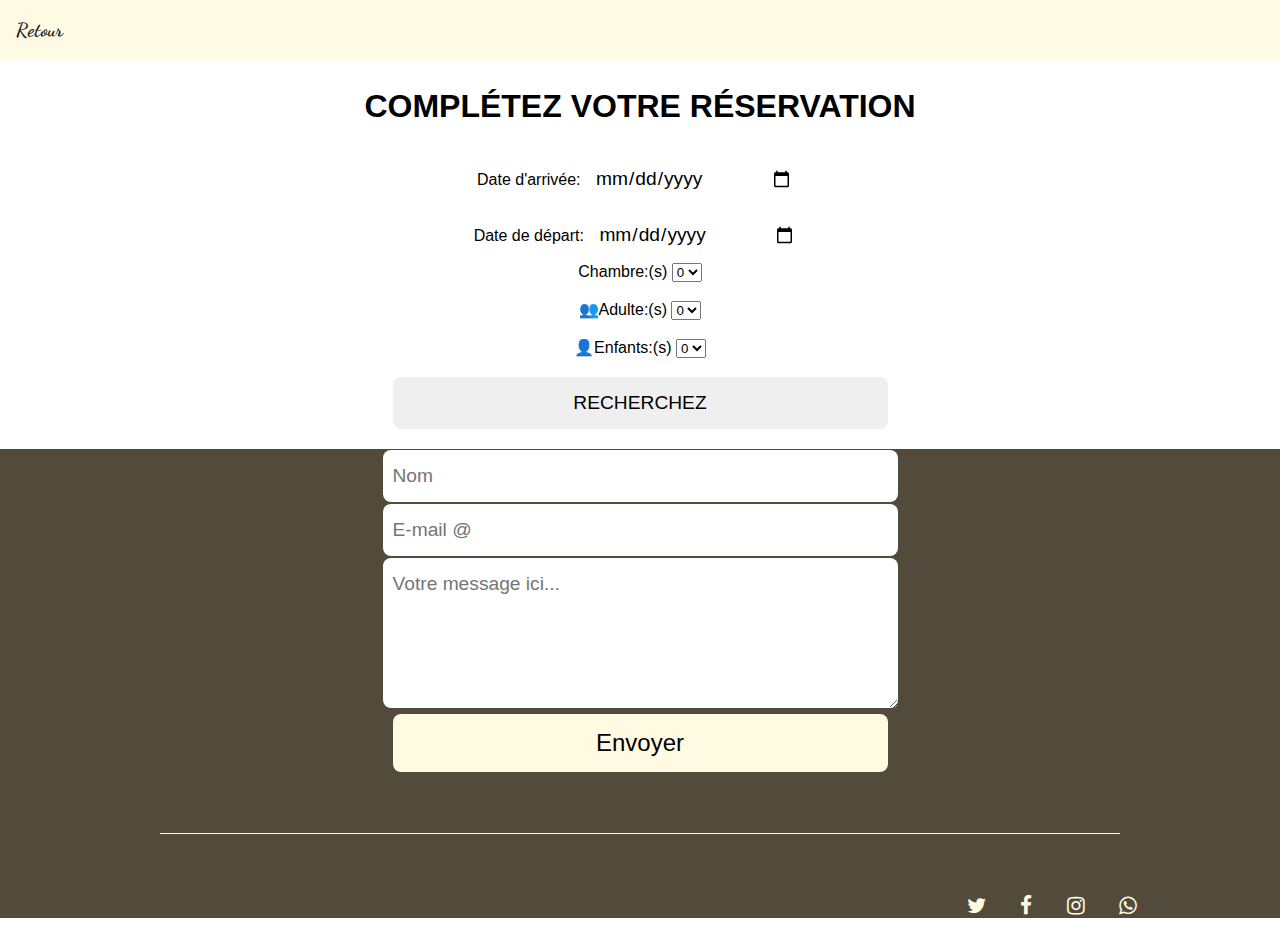
<file: contact.html>
<!DOCTYPE html>
<html lang="fr">
    <head>
        <meta charset="UTF-8">
        
        <title> Clos Marsault </title>
        
        <link rel="stylesheet" href="Style.css" >
        <link rel="stylesheet" href="https://cdnjs.cloudflare.com/ajax/libs/font-awesome/4.7.0/css/font-awesome.css"> 
    </head>
    <body>
        <header>
            <nav>
                <ul>
                    <li class="logo"><a href="index.html">Retour</a></li>
                    
                    
          
                </ul>  
            </nav>
        </header>
        
        <section id="tourismeContact">
            <h2 id="contact">Complétez votre réservation</h2>
            
            <form action="choixdelachambre.html" style="text-align: center;">
                <label for="arrivée">Date d'arrivée:</label>
                <input type="date" id="arrivee" name="arrivee">
                <br/>
                <label for="départ">Date de départ:</label>
                <input type="date" id="depart" name="depart">
                <br/>
                <label for="chambre(s)">Chambre:(s)</label>
                <select name="chambre" id="chambre">
                    <option value="0">0</option>
                    <option value="1">1</option> 
                    <option value="2">2</option>
                    <option value="3">3</option>
                    <option value="4">4</option>

                  </select>
                <br/>
                <br/>
                  <label for="👥adulte(s)">👥Adulte:(s)</label>
                <select name="adultes" id="adultes">
                    <option value="0">0</option>
                    <option value="1">1</option>
                    <option value="2">2</option>
                    <option value="3">3</option>
                    <option value="4">4</option>
                  </select>
                  <br/>
                  <br/>
                  
                  <label for="👤enfants(s)">👤Enfants:(s)</label>
                  <select name="enfants" id="enfants">
                     <option value="0">0</option>
                      <option value="1">1</option>
                      <option value="2">2</option>
                      <option value="3">3</option>
                      <option value="4">4</option>
                    </select>
                    <br/>
                    <br/>
               <input value="RECHERCHEZ" type="submit"> 
              </form>
        
        </section>
        <br/>
     <footer>
        
        <form>
            
            <input name="nom" placeholder="Nom">
            <input placeholder="E-mail @" type="email" required>
            
            <textarea placeholder="Votre message ici..."></textarea>
            <button>Envoyer</button>
        </form>
        <div id="deuxiemeTrait" ></div>
        <div id="copyrightEtIcons">
          <div id="copyright">
        <!-- <span>© fromScratch();
             2020</span> -->  
        </div>
        <div id="icons">
            <a href="http://
            www.twitter.fr"><i class="fa fa-twitter"></i></a>
            <a href="http://www.facebook.fr"><i class="fa fa-facebook"></i></a>   
            <a href="https://www.instagram.com"><i class="fa fa-instagram"></i></a>
            <a href="https://www.whatsapp.com"><i class="fa fa-whatsapp"></i></a> 
        </div>    
            
            </div>
     </footer>
    </body>
</html>
</file>
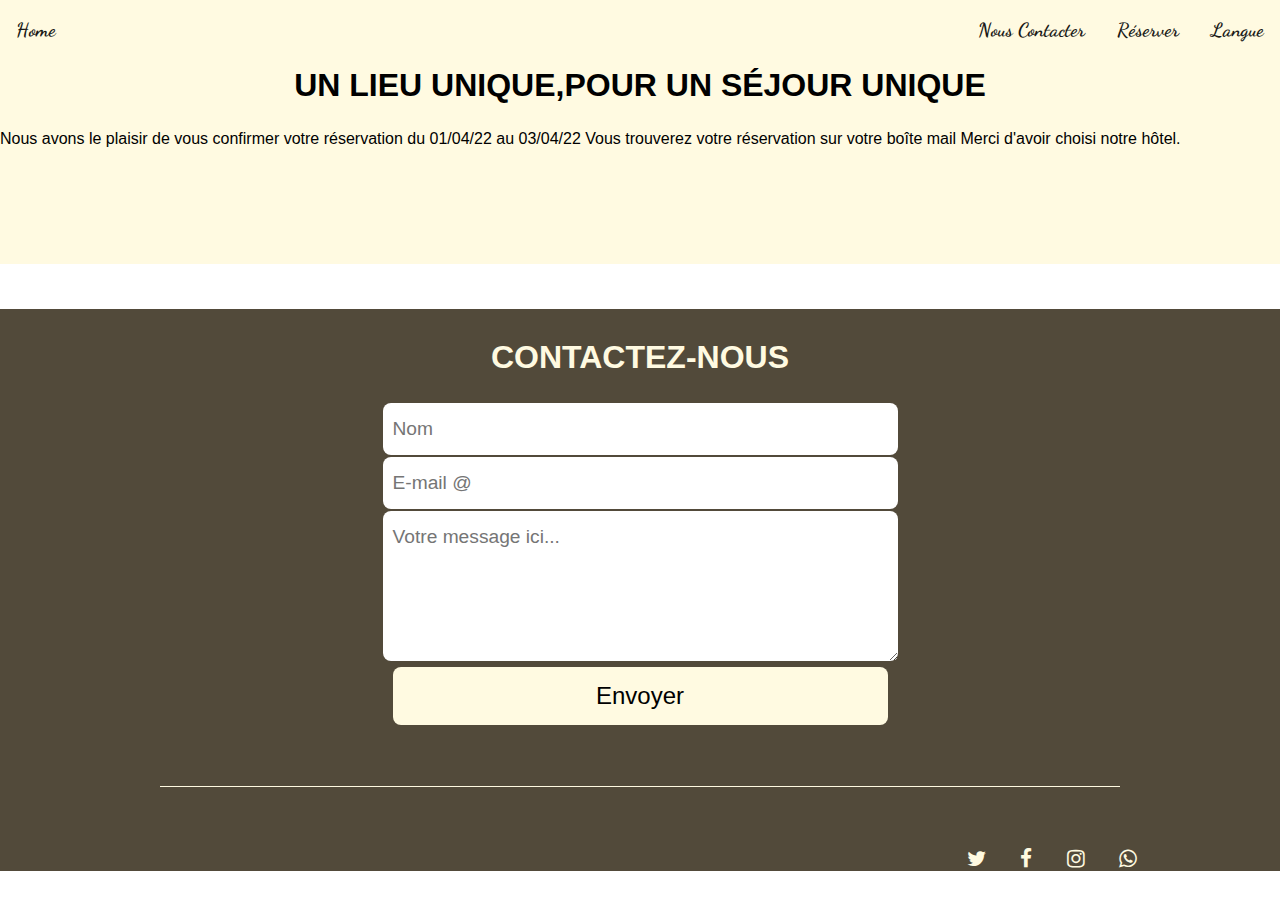
<file: réservationconfirmée.html>
<!DOCTYPE html>
<html lang="fr">
    <head>
        <meta charset="UTF-8">
        
        <title> Atypique House </title>
        
        <link rel="stylesheet" href="Style.css" >
        <link rel="stylesheet" href="https://cdnjs.cloudflare.com/ajax/libs/font-awesome/4.7.0/css/font-awesome.css"> 
    </head>
    <body>
        <header>
            <nav>
                <ul>
                   <!-- <li class="logo"><a href="#">Atypique House</a></li>-->
                    <li class="logo"><a href="index.html">Home</a></li>
                    
                </ul>  
                <ul  class="division" id="text">
                    
                    <li class="logo"><a href="#contact">Nous Contacter</a></li>
                    <li class="logo"><a href="contact.html">Réserver</a></li>
                    <li class="logo"><a href="#langue">Langue</a></li>
                </ul>
            
            </nav>
        </header>
        <section class="presentation">
            <div id="textIntro">
                <h2>Un lieu unique,pour un séjour
                 unique</h2>
                 <p> Nous avons le plaisir de vous confirmer votre réservation du 01/04/22 au 03/04/22 
                     Vous trouverez votre réservation sur votre boîte mail 
                     Merci d'avoir choisi notre hôtel. 
                     
                 </p>
            </div>
             <!-- <div id="prestationsCuisine">             
                <div class="imagesPrestations">
                    <h4>Coté cuisine</h4>
                    <a href="#"><img src="media/repas.JPG" alt="repas"></a>
                </div>
             </div> -->

        </section>
        <br/>
     <footer>
        <h2 id="contact">Contactez-nous</h2> 
        <form>
            <input placeholder="Nom">
            <input placeholder="E-mail @" type="email" required>
            <textarea placeholder="Votre message ici..."></textarea>
            <button>Envoyer</button>
        </form>
        <div id="deuxiemeTrait" ></div>
        <div id="copyrightEtIcons">
          <div id="copyright">
       <!-- <span>© fromScratch();
             2020</span> -->  
        </div>
        <div id="icons">
            <a href="http://
            www.twitter.fr"><i class="fa fa-twitter"></i></a>
            <a href="http://www.facebook.fr"><i class="fa fa-facebook"></i></a>   
            <a href="https://www.instagram.com"><i class="fa fa-instagram"></i></a> 
            <a href="https://www.whatsapp.com"><i class="fa fa-whatsapp"></i></a>
        </div>    
            
            </div>
     </footer>
    </body>
</html>
</file>
<file: Style.css>
@import url('https://fonts.googleapis.com/css2? family=Advent+Pro:wght@100&family=Dancing+Script&display=swap');
body {
    font-family: 'Advent Pro', sans-serif;
    padding: 0;
    margin: 0;
  }
  ul {
      margin: 0;
      padding: 0;
  }
  li {
      list-style-type: none;
  }
  h2 {
      text-transform: uppercase;
      text-align: center;
      padding-top:  30px;
      font-size: 2em;           
  }
  a {
      text-decoration: none;
      color: black;
  }
  /* *****************NAVBAR************** */
  nav {
      overflow: hidden;
      background-color: #FFFAE1;
      position: fixed;
      width: 100%;
      opacity: 0.9;
      float: right;
     
}
header li {
    float: right;
    font-size: 1.2em;
}
header li a {
    text-decoration: none;
    display: block;
    text-align: center;
    padding: 18px 16px;
}
.logo {
    font-family: 'Dancing Script', cursive;
    font-weight: bold;
    float: left ;
}
.division {
    float: right;
}
/* ************ IMAGE PRINCIPALE ************** */
#imagePrincipale {
    padding-top: 60px;
    background-image: url(media/image-principale.JPG) no-repeat fixed 50% 50%;
    background-size: cover;
    /*height: 799px;*/
}

#imagePrincipale h1 {
    position: fixed;
}

#bg {    
    /* Preserve aspet ratio */
    min-width: 100%;
    min-height: 100%;
  }

h1 {
    font-family: 'Dancing Script', cursive;
    text-align: center;
    color: antiquewhite;
    font-size: 6em ;
    margin-top: 100px;
    text-shadow: 1px 3px 2px black;    
}
#premierTrait {
    height: 1px;
    width: 25%;
    margin: -3px auto;
    background-color: #FFFAE1;
    text-shadow: 1px 3px 2px black;  
    position: absolute;
    top: 105%;
    left: 50%;
    transform: translate(-50%, -50%);
}
h3 {
    text-align: center;
    color: antiquewhite;
    font-size: 3em;
    text-shadow: 1px 3px 2px black;
}
/* ***************Presentation*********** */
.presentation {
    background-color: #FFFAE1;
    padding: 10px 0px 100px 0;
}
#presentationContact {
    background-color: #FFFAE1;
    padding: 0px 0px 0px 0;
}
#texteIntro{
    padding:  0px 20%;
}
#prestation{
     display: flex; 
    flex-wrap: wrap;
    justify-content: space-between;
    padding: 30px 10px;
}
.imagesPrestations h4 {
font-family: 'Dancing Script', cursive;
text-align: center;
font-size: 1.8em;
margin: 15px;
font-weight: 300;
}
.imagesPrestations img {
    border: radius 10px;
    box-shadow: 23px 23px 17px 40px rgba(0,0,0,0,7);
}
.imagesPrestations img:hover{
   opacity: 0.5; 
   transform: scale(1.05);
   transition:0.6s ease-in-out;
}
.prestations .imagesPrestations {
    float: left;
    width:33%;
}
/* **************TOURISME*************** */
#tourisme {
    height: 1400px;
    background: color #f1f2f6;
    padding:1px 2% ;
}
#tourisme h2 {
    padding-top: 60px;
}

#tourismeContact {
    padding:1px 1% ;
}

#tourismeContact h2 {
    padding-top: 60px;
}

#ocean {
    background-image: url(media/ocean.jpg);
}
#chateau {
    background: url(media/chateau.JPG);
}
#phare {
    background: url(media/phare.JPG);
}
#vignoble {
     background: url(media/vignes.jpg); 
    
}
#tourisme li {
    margin: 65px 100px 0 100px;
    height: 226px;
    width: 55%;
    max-width: 550px;
    float: left;
    box-shadow: 6px 6px 28px -1px rgba(0,0,0,0,75);
}
#tourisme p {
    height: 45px;
    width: 235px;
    background-color: #01df74;
    float: right;
    margin: 50px -180px 0 0;
    font-size: 1.5em;
    text-align: center;
    padding-top: 15px;
    box-shadow: 4px 4px 0 1px rgba(90,161,43,1);
}
#toursime #chateau, #tourisme #vignole {
    float: right;
}
#chateau p, #vignoble p {
   /* float: left; */
    background-color: cyan;
    margin-left: -180px;
    box-shadow: -4px 0 1px rgba(15,154,156,1);
}
/* **************FOOTER****************** */
footer {
    background-color: #524A3A;
    color: #FFFAE1;
    padding: 0px 0 0px 0;
    text-align: center;
}
form {
    margin: 0 auto;
    max-width: 900px;
}
input, textarea, button {
    border: none;
    width: 55%;
    padding: 15px 10px;
    margin: 1px 0;
    font-size: 1.2em;
    font-family: 'Advent pro', sans-serif;
    border-radius: 8px;
}
textarea {
    height: 120px;
}
button {
    font-size: 1.5em;
    background-color: #FFFAE1;
}
#myButton, #cancelButton {
    width: 25%;
}
button:hover {
    background-color: #e55039;
    color: #FFFAE1;
    cursor: pointer;
    transition: 0.3s ease-in-out;
}
#deuxiemeTrait {
    height: 1px;
    width: 75%;
    background-color: #FFFAE1;
    margin: 60px auto;
}
#copyrightEtIcons {
    display: flex;
    margin-bottom: 20px;
    padding: 0 10%;
}
#copyright {
    width: 50%;
    text-align: left;
    color: #FFFAE1;
}
#icons {
    width: 50%;
    text-align: right;
}
#icons a {
    display: inline-block;
    margin: 0 15px;
    font-size: 1.3em;
    color: #FFFAE1;
}
#icons a:hover {
    transform: scale(1.5);
    transition: 0.1s;
}

/* Centered text */
.centered {
    position: absolute;
    top: 50%;
    left: 50%;
    transform: translate(-50%, -50%);
  }

  .centeredC {
    top: 78%;
  }

  #arrivee, #depart {
      width: 22%;
  }
</file>
<file: choixdelachambre.css>
/*Featured hotels section styles*/
.section-head{
    text-align: center;
    margin-bottom: 5rem;
}
.heading{
    display: block;
    font-size: 4rem;
    text-transform: uppercase;
}
.sub-heading{
    font-size: 1.7rem;
    font-family: 'Courgette',cursive;
    font-weight: 300;
    color: #a5a5a5;
}
.grid{
    display: grid;
    grid-template-columns: repeat(auto-fit, minmax(30rem, 1fr));
    grid-gap: 1.5rem;
}
.grid-item{
    display: flex;
    flex-direction: column;
    align-items: center;
    justify-content: center;
}
.featured-hotels{
    height: 35rem;
    color: #fff;
    padding: 1rem;
    position: relative;
    z-index: 0;
    width: 50px;
}
.featured-hotels::before{
    content: "";
    position: absolute;
    top: 0;
    left: 0;
    width: 50%;
    height: 50%;
    background-color: var(--purple-transparent-alt);
    z-index: -1;
}
.hotel-image{
    width: 100%;
    height: 100%;
    object-fit: cover;
    position:absolute ;
    top: 0;
    left: 0;
    z-index: -2;
}
.hotel-name{
    font-size: 2.6rem;
}

.hotel-price{
    font-size: 1.1rem;
}

.hotel-ratting{
    margin: 1rem 0 2.5rem;
}

.rating{
    color: var(--yellow-solid);
}
/*Special section styles
.offer{
    background: linear-gradient(to right,rgba(250,158,44,.8), rgba(143,80,251,rgba(250,158,44,.8)));
                 Url("media") bottom center no-repeat;
    background-size: cover;
}
*/
.offert-content{
    background-color: #fff;
    text-align: center;
    padding: 5rem 1rem;
}
.discount{
    background-color: var(--yellow-solid);
    position: absolute;
    top: 0;
    left: 0;
    padding: 1rem;
    font-weight: bold;
    text-transform: uppercase;
    outline: 2px solid var(--yellow-solid);
    outline-offset: .5rem;
}
.paragraph{
    color: #a5a5a5;
    margin-bottom: 2.5rem;
}
/*Rooms section styles*/
.rooms{
    background-color: #f2f6f9;
}
.image-wrap{
    position: relative;
    height: 25rem;
}
.image-wrap::after{
    content: '';
    position: absolute;
    top: 0;
    left: 0;
    width: 100%;
    height: 100%;
    background-color: var(--purple-transparent-alt);
}
.room-image{
    width: 33%;
    height: 33%;
    object-fit: cover;
}
.room-name{
    font-size: 2.6rem;
    background-color: var(--yellow-solid);
    color: #fff;
    padding: .5rem 2rem;
    position: absolute;
    left: 0;
    bottom: 2.5rem;
    z-index: 10;
}
.room-price{
    display: block;
    font-size: 3.6rem;
    font-weight: bold;
    color: var(--yellow-solid);
}
.per-night{
    color: var(--dark-color);
    font-weight: 100;
    font-size: x-large;
}
.rooms-btn{
    color: var(--dark-color);
    padding: 0;
    transition: color .5s;
}
.rooms-btn:hover{
    color: var(--yellow-solid);
}

.image {
    width: 33%;
    height: 270px;
}

.image1 {
    width: 110%;
    height: 270px;
}

.prestationsTT {
    width: auto;
}

.imagesChoix { display: inline; }

.wrapper{
    background-color:#fff;
    width: auto;
    padding: 20px;
    margin: 20px auto 0;
    box-shadow: 0px 0px 20px rgba(0,0,0,0.5);
}

  /* Slideshow container */
.slideshow-container {
    max-width: 1000px;
    position: relative;
    margin: auto;
  }
  
  /* Next & previous buttons */
  .prev, .next {
    cursor: pointer;
    position: absolute;
    top: 50%;
    width: auto;
    padding: 16px;
    margin-top: -22px;
    color: white;
    font-weight: bold;
    font-size: 18px;
    transition: 0.6s ease;
    border-radius: 0 3px 3px 0;
    user-select: none;
  }
  
  /* Position the "next button" to the right */
  .next {
    right: 0;
    border-radius: 3px 0 0 3px;
  }
  
  /* On hover, add a black background color with a little bit see-through */
  .prev:hover, .next:hover {
    background-color: rgba(0,0,0,0.8);
  }
  
  /* Caption text */
  .text {
    color: #f2f2f2;
    font-size: 15px;
    padding: 8px 12px;
    position: absolute;
    bottom: 8px;
    width: 100%;
    text-align: center;
  }
  
  /* Number text (1/3 etc) */
  .numbertext {
    color: #f2f2f2;
    font-size: 12px;
    padding: 8px 12px;
    position: absolute;
    top: 0;
  }
  
  /* The dots/bullets/indicators */
  .dot {
    cursor: pointer;
    height: 15px;
    width: 15px;
    margin: 0 2px;
    background-color: #bbb;
    border-radius: 50%;
    display: inline-block;
    transition: background-color 0.6s ease;
  }
  
  .active, .dot:hover {
    background-color: #717171;
  }
  
  /* Fading animation */
  .fade {
    animation-name: fade;
    animation-duration: 1.5s;
  }
  
  @keyframes fade {
    from {opacity: .4} 
    to {opacity: 1}
  }
  
  /* On smaller screens, decrease text size */
  @media only screen and (max-width: 300px) {
    .prev, .next,.text {font-size: 11px}
  }

  .close {
    color: #aaa;
    float: right;
    font-size: 28px;
    font-weight: bold;
  }
  .close:hover,
  .close:focus {
    color: black;
    text-decoration: none;
    cursor: pointer;
  }
</file>
